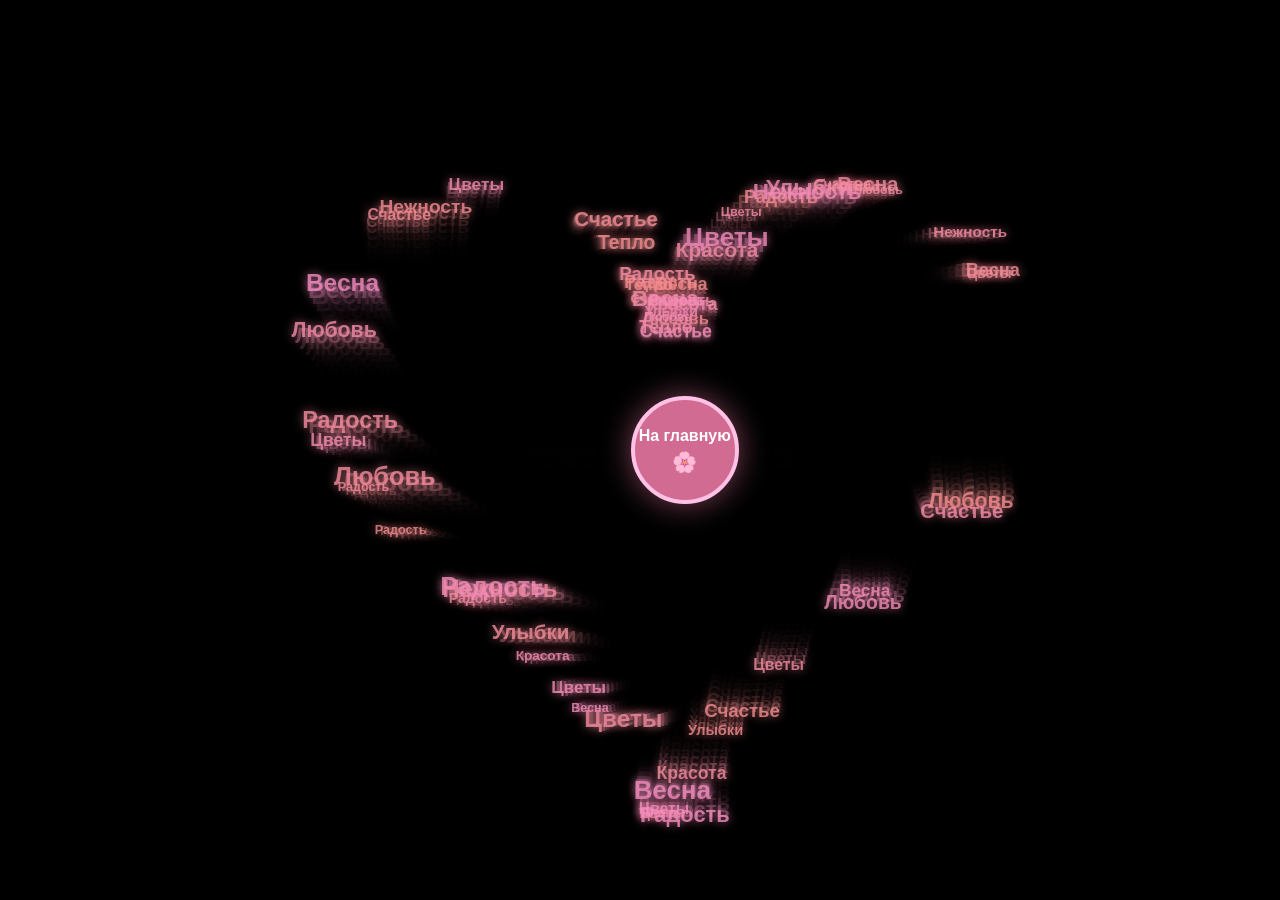
<file: heart.html>
<!DOCTYPE html>
<html lang="ru">
<head>
    <meta charset="UTF-8">
    <title>С 8 Марта!</title>
    <link rel="stylesheet" href="./styles.css">
</head>
<body>

    <canvas id="heartCanvas"></canvas>

    <div class="center-container">
        <a href="index.html" class="btn-main">
            <span>На главную</span>
            <span class="sparkle">🌸</span>
        </a>
    </div>
    <div class="music-widget" id="musicWidget">
        🎵 Музыка
        <div class="music-controls" id="musicControls">
            <button id="prevSong">⏮ Предыдущая</button>
            <button id="playPause">⏯ Играть</button>
            <button id="nextSong">⏭ Следующая</button>
        </div>
    </div>

    <script src="heart_2.js"></script>
</body>
</html>
</file>
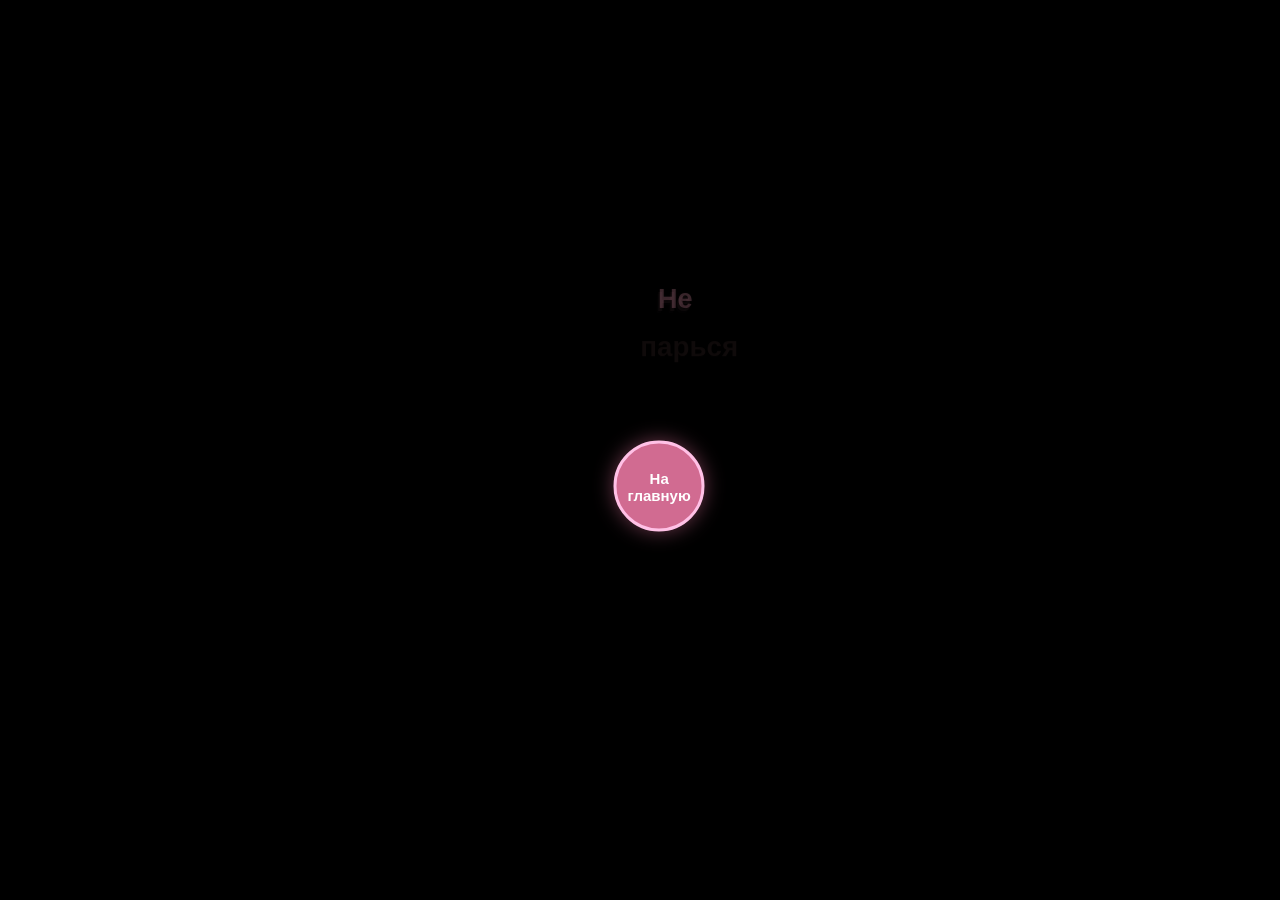
<file: heart_2.html>
<!DOCTYPE html>
<html lang="en">
<head>
    <meta charset="UTF-8">
    <title>C 8 марта</title>
    <link rel="stylesheet" href="index_styles.css">
</head>
<body>
    <canvas id="heart"></canvas>
    <div class="center-container">
        <a href="index.html" class="btn-main">На главную</a>
    </div>
    <div class="music-widget" id="musicWidget">
        🎵 Музыка
        <div class="music-controls" id="musicControls">
            <button id="prevSong">⏮ Предыдущая</button>
            <button id="playPause">⏯ Играть</button>
            <button id="nextSong">⏭ Следующая</button>
        </div>
    </div>
    <script src="index_script.js">
    </script>
</body>
</html>
</file>
<file: styles.css>
body, html {
            margin: 0;
            padding: 0;
            width: 100%;
            height: 100%;
            background-color: black; /* Черный фон как на фото */
            overflow: hidden;
            display: flex;
            justify-content: center;
            align-items: center;
            font-family: 'Segoe UI', Arial, sans-serif;
        }

        .highlight {
            position: absolute;
            top: 20px;
            width: 100%;
            text-align: center;
            font-size: 32px;
            color: #ffc1e6;
            text-shadow: 0 0 15px rgba(255, 193, 230, 0.8);
            z-index: 10;
        }

        #heartCanvas {
            position: absolute;
            z-index: 1;
        }

        /* Центрированная кнопка */
        .center-container {
            position: absolute;
            top: 50%;
            left: 53.5%;
            transform: translate(-50%, -50%);
            z-index: 20;
            text-align: center;
        }

        .btn-main {
            width: 100px;
            height: 100px;
            background-color: #d16b91; /* Насыщенный розовый */
            color: #fff;
            text-decoration: none;
            border: 4px solid #ffc1e6;
            border-radius: 50%; /* Круглая форма */
            display: flex;
            flex-direction: column;
            justify-content: center;
            align-items: center;
            font-weight: bold;
            font-size: 16px;
            text-align: center;
            box-shadow: 0 0 30px rgba(209, 107, 145, 0.6);
            transition: all 0.3s ease;
            animation: heartBeat 1.5s infinite ease-in-out;
        }

        .btn-main:hover {
            transform: scale(1.1);
            background-color: #e07da3;
            box-shadow: 0 0 50px rgba(255, 193, 230, 0.9);
        }

        @keyframes heartBeat {
            0% { transform: scale(1); }
            50% { transform: scale(1.08); }
            100% { transform: scale(1); }
        }

        .sparkle { font-size: 20px; margin-top: 5px; }
</file>
<file: index_styles.css>
body, html {
            margin: 0;
            padding: 0;
            width: 100%;
            height: 100%;
            background-color: black;
            overflow: hidden;
            display: flex;
            justify-content: center;
            align-items: center;
            font-family: Arial, sans-serif;
        }

        canvas {
            position: absolute;
            left: 0;
            top: 0;
            z-index: 1;
        }

        .center-container {
            position: absolute;
            top: 54%;
            left: 51.5%;
            transform: translate(-50%, -50%);
            z-index: 20;
            text-align: center;
        }

        .btn-main {
            width: 85px;
            height: 85px;
            background-color: #d16b91;
            color: white;
            text-decoration: none;
            border: 3px solid #ffc1e6;
            border-radius: 50%;
            display: flex;
            justify-content: center;
            align-items: center;
            font-weight: bold;
            text-align: center;
            font-size:15px ;
            box-shadow: 0 0 20px rgba(209, 107, 145, 0.5);
            transition: 0.3s;
        }
        .btn-main:hover {
            transform: scale(1.1);
            background-color: #e07da3;
            box-shadow: 0 0 50px rgba(255, 193, 230, 0.9);
        }
</file>
